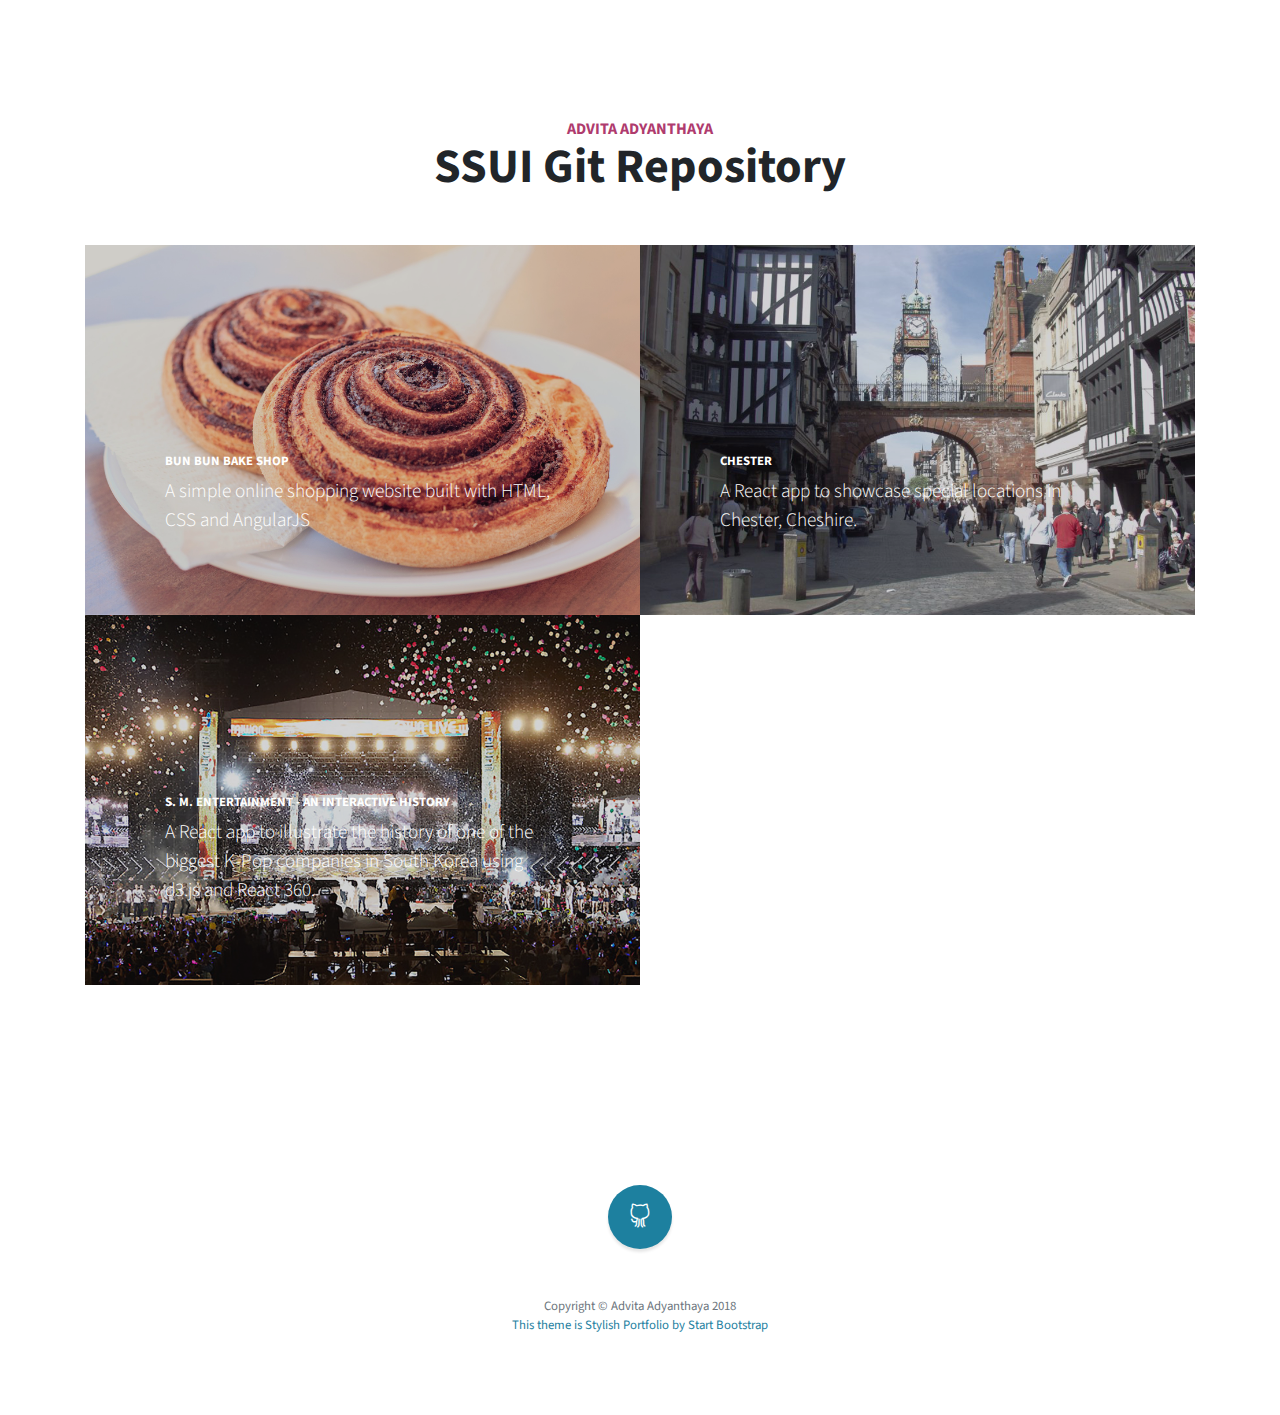
<file: index.html>
<!DOCTYPE html>
<html lang="en">

  <head>

    <meta charset="utf-8">
    <meta name="viewport" content="width=device-width, initial-scale=1, shrink-to-fit=no">
    <meta name="description" content="">
    <meta name="author" content="">

    <title>Advita's SSUI GitHub Repo</title>

    <!-- Bootstrap Core CSS -->
    <link href="vendor/bootstrap/css/bootstrap.min.css" rel="stylesheet">

    <!-- Custom Fonts -->
    <link href="vendor/fontawesome-free/css/all.min.css" rel="stylesheet" type="text/css">
    <link href="https://fonts.googleapis.com/css?family=Source+Sans+Pro:300,400,700,300italic,400italic,700italic" rel="stylesheet" type="text/css">
    <link href="vendor/simple-line-icons/css/simple-line-icons.css" rel="stylesheet">

    <!-- Custom CSS -->
    <link href="css/stylish-portfolio.min.css" rel="stylesheet">

  </head>

  <body id="page-top">

    <!-- Portfolio -->
    <section class="content-section" id="portfolio">
      <div class="container">
        <div class="content-section-heading text-center">
          <h3 class="text-secondary mb-0">Advita Adyanthaya</h3>
          <h2 class="mb-5">SSUI Git Repository</h2>
        </div>
        <div class="row no-gutters">
          <div class="col-lg-6">
            <a class="portfolio-item" href="projects/bun-bun-bake-shop/index.html" target="_blank">
              <span class="caption">
                <span class="caption-content">
                  <h2>Bun Bun Bake Shop</h2>
                  <p class="mb-0">A simple online shopping website built with HTML, CSS and AngularJS</p>
                </span>
              </span>
              <img class="img-fluid" src="assets/bun-bun.jpg" alt="">
            </a>
          </div>
          <div class="col-lg-6">
            <a class="portfolio-item" href="https://oreosryo.github.io/chester/" target="_blank">
              <span class="caption">
                <span class="caption-content">
                  <h2>Chester</h2>
                  <p class="mb-0">A React app to showcase special locations in Chester, Cheshire.</p>
                </span>
              </span>
              <img class="img-fluid" src="assets/chester.jpg" alt="">
            </a>
          </div>
          <div class="col-lg-6">
            <a class="portfolio-item" href="https://oreosryo.github.io/sm-ent/" target="_blank">
              <span class="caption">
                <span class="caption-content">
                  <h2>S. M. Entertainment - An Interactive History</h2>
                  <p class="mb-0">A React app to illustrate the history of one of the biggest K-Pop companies in South Korea using d3.js and React 360.</p>
                </span>
              </span>
              <img class="img-fluid" src="assets/sm-ent.jpg" alt="">
            </a>
          </div>
        </div>
        
      </div>
    </section>

    <!-- Footer -->
    <footer class="footer text-center">
      <div class="container">
        <ul class="list-inline mb-5">
          <li class="list-inline-item">
            <a class="social-link rounded-circle text-white" href="https://github.com/oreosryo/aadyanth-SSUI" target="_blank">
              <i class="icon-social-github"></i>
            </a>
          </li>
        </ul>
        <p class="text-muted small mb-0">
            Copyright &copy; Advita Adyanthaya 2018
            <br/>
            <a href="http://startbootstrap.com/template-overviews/stylish-portfolio/">This theme is Stylish Portfolio by Start Bootstrap</a>
        </p>
      </div>
    </footer>

    <!-- Bootstrap core JavaScript -->
    <script src="vendor/jquery/jquery.min.js"></script>
    <script src="vendor/bootstrap/js/bootstrap.bundle.min.js"></script>

    <!-- Plugin JavaScript -->
    <script src="vendor/jquery-easing/jquery.easing.min.js"></script>

    <!-- Custom scripts for this template -->
    <script src="js/stylish-portfolio.min.js"></script>

  </body>

</html>
</file>
<file: vendor/simple-line-icons/css/simple-line-icons.css>
@font-face {
  font-family: 'simple-line-icons';
  src: url('../fonts/Simple-Line-Icons.eot?v=2.4.0');
  src: url('../fonts/Simple-Line-Icons.eot?v=2.4.0#iefix') format('embedded-opentype'), url('../fonts/Simple-Line-Icons.woff2?v=2.4.0') format('woff2'), url('../fonts/Simple-Line-Icons.ttf?v=2.4.0') format('truetype'), url('../fonts/Simple-Line-Icons.woff?v=2.4.0') format('woff'), url('../fonts/Simple-Line-Icons.svg?v=2.4.0#simple-line-icons') format('svg');
  font-weight: normal;
  font-style: normal;
}
/*
 Use the following CSS code if you want to have a class per icon.
 Instead of a list of all class selectors, you can use the generic [class*="icon-"] selector, but it's slower:
*/
.icon-user,
.icon-people,
.icon-user-female,
.icon-user-follow,
.icon-user-following,
.icon-user-unfollow,
.icon-login,
.icon-logout,
.icon-emotsmile,
.icon-phone,
.icon-call-end,
.icon-call-in,
.icon-call-out,
.icon-map,
.icon-location-pin,
.icon-direction,
.icon-directions,
.icon-compass,
.icon-layers,
.icon-menu,
.icon-list,
.icon-options-vertical,
.icon-options,
.icon-arrow-down,
.icon-arrow-left,
.icon-arrow-right,
.icon-arrow-up,
.icon-arrow-up-circle,
.icon-arrow-left-circle,
.icon-arrow-right-circle,
.icon-arrow-down-circle,
.icon-check,
.icon-clock,
.icon-plus,
.icon-minus,
.icon-close,
.icon-event,
.icon-exclamation,
.icon-organization,
.icon-trophy,
.icon-screen-smartphone,
.icon-screen-desktop,
.icon-plane,
.icon-notebook,
.icon-mustache,
.icon-mouse,
.icon-magnet,
.icon-energy,
.icon-disc,
.icon-cursor,
.icon-cursor-move,
.icon-crop,
.icon-chemistry,
.icon-speedometer,
.icon-shield,
.icon-screen-tablet,
.icon-magic-wand,
.icon-hourglass,
.icon-graduation,
.icon-ghost,
.icon-game-controller,
.icon-fire,
.icon-eyeglass,
.icon-envelope-open,
.icon-envelope-letter,
.icon-bell,
.icon-badge,
.icon-anchor,
.icon-wallet,
.icon-vector,
.icon-speech,
.icon-puzzle,
.icon-printer,
.icon-present,
.icon-playlist,
.icon-pin,
.icon-picture,
.icon-handbag,
.icon-globe-alt,
.icon-globe,
.icon-folder-alt,
.icon-folder,
.icon-film,
.icon-feed,
.icon-drop,
.icon-drawer,
.icon-docs,
.icon-doc,
.icon-diamond,
.icon-cup,
.icon-calculator,
.icon-bubbles,
.icon-briefcase,
.icon-book-open,
.icon-basket-loaded,
.icon-basket,
.icon-bag,
.icon-action-undo,
.icon-action-redo,
.icon-wrench,
.icon-umbrella,
.icon-trash,
.icon-tag,
.icon-support,
.icon-frame,
.icon-size-fullscreen,
.icon-size-actual,
.icon-shuffle,
.icon-share-alt,
.icon-share,
.icon-rocket,
.icon-question,
.icon-pie-chart,
.icon-pencil,
.icon-note,
.icon-loop,
.icon-home,
.icon-grid,
.icon-graph,
.icon-microphone,
.icon-music-tone-alt,
.icon-music-tone,
.icon-earphones-alt,
.icon-earphones,
.icon-equalizer,
.icon-like,
.icon-dislike,
.icon-control-start,
.icon-control-rewind,
.icon-control-play,
.icon-control-pause,
.icon-control-forward,
.icon-control-end,
.icon-volume-1,
.icon-volume-2,
.icon-volume-off,
.icon-calendar,
.icon-bulb,
.icon-chart,
.icon-ban,
.icon-bubble,
.icon-camrecorder,
.icon-camera,
.icon-cloud-download,
.icon-cloud-upload,
.icon-envelope,
.icon-eye,
.icon-flag,
.icon-heart,
.icon-info,
.icon-key,
.icon-link,
.icon-lock,
.icon-lock-open,
.icon-magnifier,
.icon-magnifier-add,
.icon-magnifier-remove,
.icon-paper-clip,
.icon-paper-plane,
.icon-power,
.icon-refresh,
.icon-reload,
.icon-settings,
.icon-star,
.icon-symbol-female,
.icon-symbol-male,
.icon-target,
.icon-credit-card,
.icon-paypal,
.icon-social-tumblr,
.icon-social-twitter,
.icon-social-facebook,
.icon-social-instagram,
.icon-social-linkedin,
.icon-social-pinterest,
.icon-social-github,
.icon-social-google,
.icon-social-reddit,
.icon-social-skype,
.icon-social-dribbble,
.icon-social-behance,
.icon-social-foursqare,
.icon-social-soundcloud,
.icon-social-spotify,
.icon-social-stumbleupon,
.icon-social-youtube,
.icon-social-dropbox,
.icon-social-vkontakte,
.icon-social-steam {
  font-family: 'simple-line-icons';
  speak: none;
  font-style: normal;
  font-weight: normal;
  font-variant: normal;
  text-transform: none;
  line-height: 1;
  /* Better Font Rendering =========== */
  -webkit-font-smoothing: antialiased;
  -moz-osx-font-smoothing: grayscale;
}
.icon-user:before {
  content: "\e005";
}
.icon-people:before {
  content: "\e001";
}
.icon-user-female:before {
  content: "\e000";
}
.icon-user-follow:before {
  content: "\e002";
}
.icon-user-following:before {
  content: "\e003";
}
.icon-user-unfollow:before {
  content: "\e004";
}
.icon-login:before {
  content: "\e066";
}
.icon-logout:before {
  content: "\e065";
}
.icon-emotsmile:before {
  content: "\e021";
}
.icon-phone:before {
  content: "\e600";
}
.icon-call-end:before {
  content: "\e048";
}
.icon-call-in:before {
  content: "\e047";
}
.icon-call-out:before {
  content: "\e046";
}
.icon-map:before {
  content: "\e033";
}
.icon-location-pin:before {
  content: "\e096";
}
.icon-direction:before {
  content: "\e042";
}
.icon-directions:before {
  content: "\e041";
}
.icon-compass:before {
  content: "\e045";
}
.icon-layers:before {
  content: "\e034";
}
.icon-menu:before {
  content: "\e601";
}
.icon-list:before {
  content: "\e067";
}
.icon-options-vertical:before {
  content: "\e602";
}
.icon-options:before {
  content: "\e603";
}
.icon-arrow-down:before {
  content: "\e604";
}
.icon-arrow-left:before {
  content: "\e605";
}
.icon-arrow-right:before {
  content: "\e606";
}
.icon-arrow-up:before {
  content: "\e607";
}
.icon-arrow-up-circle:before {
  content: "\e078";
}
.icon-arrow-left-circle:before {
  content: "\e07a";
}
.icon-arrow-right-circle:before {
  content: "\e079";
}
.icon-arrow-down-circle:before {
  content: "\e07b";
}
.icon-check:before {
  content: "\e080";
}
.icon-clock:before {
  content: "\e081";
}
.icon-plus:before {
  content: "\e095";
}
.icon-minus:before {
  content: "\e615";
}
.icon-close:before {
  content: "\e082";
}
.icon-event:before {
  content: "\e619";
}
.icon-exclamation:before {
  content: "\e617";
}
.icon-organization:before {
  content: "\e616";
}
.icon-trophy:before {
  content: "\e006";
}
.icon-screen-smartphone:before {
  content: "\e010";
}
.icon-screen-desktop:before {
  content: "\e011";
}
.icon-plane:before {
  content: "\e012";
}
.icon-notebook:before {
  content: "\e013";
}
.icon-mustache:before {
  content: "\e014";
}
.icon-mouse:before {
  content: "\e015";
}
.icon-magnet:before {
  content: "\e016";
}
.icon-energy:before {
  content: "\e020";
}
.icon-disc:before {
  content: "\e022";
}
.icon-cursor:before {
  content: "\e06e";
}
.icon-cursor-move:before {
  content: "\e023";
}
.icon-crop:before {
  content: "\e024";
}
.icon-chemistry:before {
  content: "\e026";
}
.icon-speedometer:before {
  content: "\e007";
}
.icon-shield:before {
  content: "\e00e";
}
.icon-screen-tablet:before {
  content: "\e00f";
}
.icon-magic-wand:before {
  content: "\e017";
}
.icon-hourglass:before {
  content: "\e018";
}
.icon-graduation:before {
  content: "\e019";
}
.icon-ghost:before {
  content: "\e01a";
}
.icon-game-controller:before {
  content: "\e01b";
}
.icon-fire:before {
  content: "\e01c";
}
.icon-eyeglass:before {
  content: "\e01d";
}
.icon-envelope-open:before {
  content: "\e01e";
}
.icon-envelope-letter:before {
  content: "\e01f";
}
.icon-bell:before {
  content: "\e027";
}
.icon-badge:before {
  content: "\e028";
}
.icon-anchor:before {
  content: "\e029";
}
.icon-wallet:before {
  content: "\e02a";
}
.icon-vector:before {
  content: "\e02b";
}
.icon-speech:before {
  content: "\e02c";
}
.icon-puzzle:before {
  content: "\e02d";
}
.icon-printer:before {
  content: "\e02e";
}
.icon-present:before {
  content: "\e02f";
}
.icon-playlist:before {
  content: "\e030";
}
.icon-pin:before {
  content: "\e031";
}
.icon-picture:before {
  content: "\e032";
}
.icon-handbag:before {
  content: "\e035";
}
.icon-globe-alt:before {
  content: "\e036";
}
.icon-globe:before {
  content: "\e037";
}
.icon-folder-alt:before {
  content: "\e039";
}
.icon-folder:before {
  content: "\e089";
}
.icon-film:before {
  content: "\e03a";
}
.icon-feed:before {
  content: "\e03b";
}
.icon-drop:before {
  content: "\e03e";
}
.icon-drawer:before {
  content: "\e03f";
}
.icon-docs:before {
  content: "\e040";
}
.icon-doc:before {
  content: "\e085";
}
.icon-diamond:before {
  content: "\e043";
}
.icon-cup:before {
  content: "\e044";
}
.icon-calculator:before {
  content: "\e049";
}
.icon-bubbles:before {
  content: "\e04a";
}
.icon-briefcase:before {
  content: "\e04b";
}
.icon-book-open:before {
  content: "\e04c";
}
.icon-basket-loaded:before {
  content: "\e04d";
}
.icon-basket:before {
  content: "\e04e";
}
.icon-bag:before {
  content: "\e04f";
}
.icon-action-undo:before {
  content: "\e050";
}
.icon-action-redo:before {
  content: "\e051";
}
.icon-wrench:before {
  content: "\e052";
}
.icon-umbrella:before {
  content: "\e053";
}
.icon-trash:before {
  content: "\e054";
}
.icon-tag:before {
  content: "\e055";
}
.icon-support:before {
  content: "\e056";
}
.icon-frame:before {
  content: "\e038";
}
.icon-size-fullscreen:before {
  content: "\e057";
}
.icon-size-actual:before {
  content: "\e058";
}
.icon-shuffle:before {
  content: "\e059";
}
.icon-share-alt:before {
  content: "\e05a";
}
.icon-share:before {
  content: "\e05b";
}
.icon-rocket:before {
  content: "\e05c";
}
.icon-question:before {
  content: "\e05d";
}
.icon-pie-chart:before {
  content: "\e05e";
}
.icon-pencil:before {
  content: "\e05f";
}
.icon-note:before {
  content: "\e060";
}
.icon-loop:before {
  content: "\e064";
}
.icon-home:before {
  content: "\e069";
}
.icon-grid:before {
  content: "\e06a";
}
.icon-graph:before {
  content: "\e06b";
}
.icon-microphone:before {
  content: "\e063";
}
.icon-music-tone-alt:before {
  content: "\e061";
}
.icon-music-tone:before {
  content: "\e062";
}
.icon-earphones-alt:before {
  content: "\e03c";
}
.icon-earphones:before {
  content: "\e03d";
}
.icon-equalizer:before {
  content: "\e06c";
}
.icon-like:before {
  content: "\e068";
}
.icon-dislike:before {
  content: "\e06d";
}
.icon-control-start:before {
  content: "\e06f";
}
.icon-control-rewind:before {
  content: "\e070";
}
.icon-control-play:before {
  content: "\e071";
}
.icon-control-pause:before {
  content: "\e072";
}
.icon-control-forward:before {
  content: "\e073";
}
.icon-control-end:before {
  content: "\e074";
}
.icon-volume-1:before {
  content: "\e09f";
}
.icon-volume-2:before {
  content: "\e0a0";
}
.icon-volume-off:before {
  content: "\e0a1";
}
.icon-calendar:before {
  content: "\e075";
}
.icon-bulb:before {
  content: "\e076";
}
.icon-chart:before {
  content: "\e077";
}
.icon-ban:before {
  content: "\e07c";
}
.icon-bubble:before {
  content: "\e07d";
}
.icon-camrecorder:before {
  content: "\e07e";
}
.icon-camera:before {
  content: "\e07f";
}
.icon-cloud-download:before {
  content: "\e083";
}
.icon-cloud-upload:before {
  content: "\e084";
}
.icon-envelope:before {
  content: "\e086";
}
.icon-eye:before {
  content: "\e087";
}
.icon-flag:before {
  content: "\e088";
}
.icon-heart:before {
  content: "\e08a";
}
.icon-info:before {
  content: "\e08b";
}
.icon-key:before {
  content: "\e08c";
}
.icon-link:before {
  content: "\e08d";
}
.icon-lock:before {
  content: "\e08e";
}
.icon-lock-open:before {
  content: "\e08f";
}
.icon-magnifier:before {
  content: "\e090";
}
.icon-magnifier-add:before {
  content: "\e091";
}
.icon-magnifier-remove:before {
  content: "\e092";
}
.icon-paper-clip:before {
  content: "\e093";
}
.icon-paper-plane:before {
  content: "\e094";
}
.icon-power:before {
  content: "\e097";
}
.icon-refresh:before {
  content: "\e098";
}
.icon-reload:before {
  content: "\e099";
}
.icon-settings:before {
  content: "\e09a";
}
.icon-star:before {
  content: "\e09b";
}
.icon-symbol-female:before {
  content: "\e09c";
}
.icon-symbol-male:before {
  content: "\e09d";
}
.icon-target:before {
  content: "\e09e";
}
.icon-credit-card:before {
  content: "\e025";
}
.icon-paypal:before {
  content: "\e608";
}
.icon-social-tumblr:before {
  content: "\e00a";
}
.icon-social-twitter:before {
  content: "\e009";
}
.icon-social-facebook:before {
  content: "\e00b";
}
.icon-social-instagram:before {
  content: "\e609";
}
.icon-social-linkedin:before {
  content: "\e60a";
}
.icon-social-pinterest:before {
  content: "\e60b";
}
.icon-social-github:before {
  content: "\e60c";
}
.icon-social-google:before {
  content: "\e60d";
}
.icon-social-reddit:before {
  content: "\e60e";
}
.icon-social-skype:before {
  content: "\e60f";
}
.icon-social-dribbble:before {
  content: "\e00d";
}
.icon-social-behance:before {
  content: "\e610";
}
.icon-social-foursqare:before {
  content: "\e611";
}
.icon-social-soundcloud:before {
  content: "\e612";
}
.icon-social-spotify:before {
  content: "\e613";
}
.icon-social-stumbleupon:before {
  content: "\e614";
}
.icon-social-youtube:before {
  content: "\e008";
}
.icon-social-dropbox:before {
  content: "\e00c";
}
.icon-social-vkontakte:before {
  content: "\e618";
}
.icon-social-steam:before {
  content: "\e620";
}
</file>
<file: vendor/fontawesome-free/css/all.min.css>
/*!
 * Font Awesome Free 5.3.1 by @fontawesome - https://fontawesome.com
 * License - https://fontawesome.com/license/free (Icons: CC BY 4.0, Fonts: SIL OFL 1.1, Code: MIT License)
 */
.fa,.fab,.fal,.far,.fas{-moz-osx-font-smoothing:grayscale;-webkit-font-smoothing:antialiased;display:inline-block;font-style:normal;font-variant:normal;text-rendering:auto;line-height:1}.fa-lg{font-size:1.33333em;line-height:.75em;vertical-align:-.0667em}.fa-xs{font-size:.75em}.fa-sm{font-size:.875em}.fa-1x{font-size:1em}.fa-2x{font-size:2em}.fa-3x{font-size:3em}.fa-4x{font-size:4em}.fa-5x{font-size:5em}.fa-6x{font-size:6em}.fa-7x{font-size:7em}.fa-8x{font-size:8em}.fa-9x{font-size:9em}.fa-10x{font-size:10em}.fa-fw{text-align:center;width:1.25em}.fa-ul{list-style-type:none;margin-left:2.5em;padding-left:0}.fa-ul>li{position:relative}.fa-li{left:-2em;position:absolute;text-align:center;width:2em;line-height:inherit}.fa-border{border:.08em solid #eee;border-radius:.1em;padding:.2em .25em .15em}.fa-pull-left{float:left}.fa-pull-right{float:right}.fa.fa-pull-left,.fab.fa-pull-left,.fal.fa-pull-left,.far.fa-pull-left,.fas.fa-pull-left{margin-right:.3em}.fa.fa-pull-right,.fab.fa-pull-right,.fal.fa-pull-right,.far.fa-pull-right,.fas.fa-pull-right{margin-left:.3em}.fa-spin{animation:fa-spin 2s infinite linear}.fa-pulse{animation:fa-spin 1s infinite steps(8)}@keyframes fa-spin{0%{transform:rotate(0deg)}to{transform:rotate(1turn)}}.fa-rotate-90{-ms-filter:"progid:DXImageTransform.Microsoft.BasicImage(rotation=1)";transform:rotate(90deg)}.fa-rotate-180{-ms-filter:"progid:DXImageTransform.Microsoft.BasicImage(rotation=2)";transform:rotate(180deg)}.fa-rotate-270{-ms-filter:"progid:DXImageTransform.Microsoft.BasicImage(rotation=3)";transform:rotate(270deg)}.fa-flip-horizontal{-ms-filter:"progid:DXImageTransform.Microsoft.BasicImage(rotation=0, mirror=1)";transform:scaleX(-1)}.fa-flip-vertical{transform:scaleY(-1)}.fa-flip-horizontal.fa-flip-vertical,.fa-flip-vertical{-ms-filter:"progid:DXImageTransform.Microsoft.BasicImage(rotation=2, mirror=1)"}.fa-flip-horizontal.fa-flip-vertical{transform:scale(-1)}:root .fa-flip-horizontal,:root .fa-flip-vertical,:root .fa-rotate-90,:root .fa-rotate-180,:root .fa-rotate-270{-webkit-filter:none;filter:none}.fa-stack{display:inline-block;height:2em;line-height:2em;position:relative;vertical-align:middle;width:2em}.fa-stack-1x,.fa-stack-2x{left:0;position:absolute;text-align:center;width:100%}.fa-stack-1x{line-height:inherit}.fa-stack-2x{font-size:2em}.fa-inverse{color:#fff}.fa-500px:before{content:"\f26e"}.fa-accessible-icon:before{content:"\f368"}.fa-accusoft:before{content:"\f369"}.fa-ad:before{content:"\f641"}.fa-address-book:before{content:"\f2b9"}.fa-address-card:before{content:"\f2bb"}.fa-adjust:before{content:"\f042"}.fa-adn:before{content:"\f170"}.fa-adversal:before{content:"\f36a"}.fa-affiliatetheme:before{content:"\f36b"}.fa-air-freshener:before{content:"\f5d0"}.fa-algolia:before{content:"\f36c"}.fa-align-center:before{content:"\f037"}.fa-align-justify:before{content:"\f039"}.fa-align-left:before{content:"\f036"}.fa-align-right:before{content:"\f038"}.fa-alipay:before{content:"\f642"}.fa-allergies:before{content:"\f461"}.fa-amazon:before{content:"\f270"}.fa-amazon-pay:before{content:"\f42c"}.fa-ambulance:before{content:"\f0f9"}.fa-american-sign-language-interpreting:before{content:"\f2a3"}.fa-amilia:before{content:"\f36d"}.fa-anchor:before{content:"\f13d"}.fa-android:before{content:"\f17b"}.fa-angellist:before{content:"\f209"}.fa-angle-double-down:before{content:"\f103"}.fa-angle-double-left:before{content:"\f100"}.fa-angle-double-right:before{content:"\f101"}.fa-angle-double-up:before{content:"\f102"}.fa-angle-down:before{content:"\f107"}.fa-angle-left:before{content:"\f104"}.fa-angle-right:before{content:"\f105"}.fa-angle-up:before{content:"\f106"}.fa-angry:before{content:"\f556"}.fa-angrycreative:before{content:"\f36e"}.fa-angular:before{content:"\f420"}.fa-ankh:before{content:"\f644"}.fa-app-store:before{content:"\f36f"}.fa-app-store-ios:before{content:"\f370"}.fa-apper:before{content:"\f371"}.fa-apple:before{content:"\f179"}.fa-apple-alt:before{content:"\f5d1"}.fa-apple-pay:before{content:"\f415"}.fa-archive:before{content:"\f187"}.fa-archway:before{content:"\f557"}.fa-arrow-alt-circle-down:before{content:"\f358"}.fa-arrow-alt-circle-left:before{content:"\f359"}.fa-arrow-alt-circle-right:before{content:"\f35a"}.fa-arrow-alt-circle-up:before{content:"\f35b"}.fa-arrow-circle-down:before{content:"\f0ab"}.fa-arrow-circle-left:before{content:"\f0a8"}.fa-arrow-circle-right:before{content:"\f0a9"}.fa-arrow-circle-up:before{content:"\f0aa"}.fa-arrow-down:before{content:"\f063"}.fa-arrow-left:before{content:"\f060"}.fa-arrow-right:before{content:"\f061"}.fa-arrow-up:before{content:"\f062"}.fa-arrows-alt:before{content:"\f0b2"}.fa-arrows-alt-h:before{content:"\f337"}.fa-arrows-alt-v:before{content:"\f338"}.fa-assistive-listening-systems:before{content:"\f2a2"}.fa-asterisk:before{content:"\f069"}.fa-asymmetrik:before{content:"\f372"}.fa-at:before{content:"\f1fa"}.fa-atlas:before{content:"\f558"}.fa-atom:before{content:"\f5d2"}.fa-audible:before{content:"\f373"}.fa-audio-description:before{content:"\f29e"}.fa-autoprefixer:before{content:"\f41c"}.fa-avianex:before{content:"\f374"}.fa-aviato:before{content:"\f421"}.fa-award:before{content:"\f559"}.fa-aws:before{content:"\f375"}.fa-backspace:before{content:"\f55a"}.fa-backward:before{content:"\f04a"}.fa-balance-scale:before{content:"\f24e"}.fa-ban:before{content:"\f05e"}.fa-band-aid:before{content:"\f462"}.fa-bandcamp:before{content:"\f2d5"}.fa-barcode:before{content:"\f02a"}.fa-bars:before{content:"\f0c9"}.fa-baseball-ball:before{content:"\f433"}.fa-basketball-ball:before{content:"\f434"}.fa-bath:before{content:"\f2cd"}.fa-battery-empty:before{content:"\f244"}.fa-battery-full:before{content:"\f240"}.fa-battery-half:before{content:"\f242"}.fa-battery-quarter:before{content:"\f243"}.fa-battery-three-quarters:before{content:"\f241"}.fa-bed:before{content:"\f236"}.fa-beer:before{content:"\f0fc"}.fa-behance:before{content:"\f1b4"}.fa-behance-square:before{content:"\f1b5"}.fa-bell:before{content:"\f0f3"}.fa-bell-slash:before{content:"\f1f6"}.fa-bezier-curve:before{content:"\f55b"}.fa-bible:before{content:"\f647"}.fa-bicycle:before{content:"\f206"}.fa-bimobject:before{content:"\f378"}.fa-binoculars:before{content:"\f1e5"}.fa-birthday-cake:before{content:"\f1fd"}.fa-bitbucket:before{content:"\f171"}.fa-bitcoin:before{content:"\f379"}.fa-bity:before{content:"\f37a"}.fa-black-tie:before{content:"\f27e"}.fa-blackberry:before{content:"\f37b"}.fa-blender:before{content:"\f517"}.fa-blind:before{content:"\f29d"}.fa-blogger:before{content:"\f37c"}.fa-blogger-b:before{content:"\f37d"}.fa-bluetooth:before{content:"\f293"}.fa-bluetooth-b:before{content:"\f294"}.fa-bold:before{content:"\f032"}.fa-bolt:before{content:"\f0e7"}.fa-bomb:before{content:"\f1e2"}.fa-bone:before{content:"\f5d7"}.fa-bong:before{content:"\f55c"}.fa-book:before{content:"\f02d"}.fa-book-open:before{content:"\f518"}.fa-book-reader:before{content:"\f5da"}.fa-bookmark:before{content:"\f02e"}.fa-bowling-ball:before{content:"\f436"}.fa-box:before{content:"\f466"}.fa-box-open:before{content:"\f49e"}.fa-boxes:before{content:"\f468"}.fa-braille:before{content:"\f2a1"}.fa-brain:before{content:"\f5dc"}.fa-briefcase:before{content:"\f0b1"}.fa-briefcase-medical:before{content:"\f469"}.fa-broadcast-tower:before{content:"\f519"}.fa-broom:before{content:"\f51a"}.fa-brush:before{content:"\f55d"}.fa-btc:before{content:"\f15a"}.fa-bug:before{content:"\f188"}.fa-building:before{content:"\f1ad"}.fa-bullhorn:before{content:"\f0a1"}.fa-bullseye:before{content:"\f140"}.fa-burn:before{content:"\f46a"}.fa-buromobelexperte:before{content:"\f37f"}.fa-bus:before{content:"\f207"}.fa-bus-alt:before{content:"\f55e"}.fa-business-time:before{content:"\f64a"}.fa-buysellads:before{content:"\f20d"}.fa-calculator:before{content:"\f1ec"}.fa-calendar:before{content:"\f133"}.fa-calendar-alt:before{content:"\f073"}.fa-calendar-check:before{content:"\f274"}.fa-calendar-minus:before{content:"\f272"}.fa-calendar-plus:before{content:"\f271"}.fa-calendar-times:before{content:"\f273"}.fa-camera:before{content:"\f030"}.fa-camera-retro:before{content:"\f083"}.fa-cannabis:before{content:"\f55f"}.fa-capsules:before{content:"\f46b"}.fa-car:before{content:"\f1b9"}.fa-car-alt:before{content:"\f5de"}.fa-car-battery:before{content:"\f5df"}.fa-car-crash:before{content:"\f5e1"}.fa-car-side:before{content:"\f5e4"}.fa-caret-down:before{content:"\f0d7"}.fa-caret-left:before{content:"\f0d9"}.fa-caret-right:before{content:"\f0da"}.fa-caret-square-down:before{content:"\f150"}.fa-caret-square-left:before{content:"\f191"}.fa-caret-square-right:before{content:"\f152"}.fa-caret-square-up:before{content:"\f151"}.fa-caret-up:before{content:"\f0d8"}.fa-cart-arrow-down:before{content:"\f218"}.fa-cart-plus:before{content:"\f217"}.fa-cc-amazon-pay:before{content:"\f42d"}.fa-cc-amex:before{content:"\f1f3"}.fa-cc-apple-pay:before{content:"\f416"}.fa-cc-diners-club:before{content:"\f24c"}.fa-cc-discover:before{content:"\f1f2"}.fa-cc-jcb:before{content:"\f24b"}.fa-cc-mastercard:before{content:"\f1f1"}.fa-cc-paypal:before{content:"\f1f4"}.fa-cc-stripe:before{content:"\f1f5"}.fa-cc-visa:before{content:"\f1f0"}.fa-centercode:before{content:"\f380"}.fa-certificate:before{content:"\f0a3"}.fa-chalkboard:before{content:"\f51b"}.fa-chalkboard-teacher:before{content:"\f51c"}.fa-charging-station:before{content:"\f5e7"}.fa-chart-area:before{content:"\f1fe"}.fa-chart-bar:before{content:"\f080"}.fa-chart-line:before{content:"\f201"}.fa-chart-pie:before{content:"\f200"}.fa-check:before{content:"\f00c"}.fa-check-circle:before{content:"\f058"}.fa-check-double:before{content:"\f560"}.fa-check-square:before{content:"\f14a"}.fa-chess:before{content:"\f439"}.fa-chess-bishop:before{content:"\f43a"}.fa-chess-board:before{content:"\f43c"}.fa-chess-king:before{content:"\f43f"}.fa-chess-knight:before{content:"\f441"}.fa-chess-pawn:before{content:"\f443"}.fa-chess-queen:before{content:"\f445"}.fa-chess-rook:before{content:"\f447"}.fa-chevron-circle-down:before{content:"\f13a"}.fa-chevron-circle-left:before{content:"\f137"}.fa-chevron-circle-right:before{content:"\f138"}.fa-chevron-circle-up:before{content:"\f139"}.fa-chevron-down:before{content:"\f078"}.fa-chevron-left:before{content:"\f053"}.fa-chevron-right:before{content:"\f054"}.fa-chevron-up:before{content:"\f077"}.fa-child:before{content:"\f1ae"}.fa-chrome:before{content:"\f268"}.fa-church:before{content:"\f51d"}.fa-circle:before{content:"\f111"}.fa-circle-notch:before{content:"\f1ce"}.fa-city:before{content:"\f64f"}.fa-clipboard:before{content:"\f328"}.fa-clipboard-check:before{content:"\f46c"}.fa-clipboard-list:before{content:"\f46d"}.fa-clock:before{content:"\f017"}.fa-clone:before{content:"\f24d"}.fa-closed-captioning:before{content:"\f20a"}.fa-cloud:before{content:"\f0c2"}.fa-cloud-download-alt:before{content:"\f381"}.fa-cloud-upload-alt:before{content:"\f382"}.fa-cloudscale:before{content:"\f383"}.fa-cloudsmith:before{content:"\f384"}.fa-cloudversify:before{content:"\f385"}.fa-cocktail:before{content:"\f561"}.fa-code:before{content:"\f121"}.fa-code-branch:before{content:"\f126"}.fa-codepen:before{content:"\f1cb"}.fa-codiepie:before{content:"\f284"}.fa-coffee:before{content:"\f0f4"}.fa-cog:before{content:"\f013"}.fa-cogs:before{content:"\f085"}.fa-coins:before{content:"\f51e"}.fa-columns:before{content:"\f0db"}.fa-comment:before{content:"\f075"}.fa-comment-alt:before{content:"\f27a"}.fa-comment-dollar:before{content:"\f651"}.fa-comment-dots:before{content:"\f4ad"}.fa-comment-slash:before{content:"\f4b3"}.fa-comments:before{content:"\f086"}.fa-comments-dollar:before{content:"\f653"}.fa-compact-disc:before{content:"\f51f"}.fa-compass:before{content:"\f14e"}.fa-compress:before{content:"\f066"}.fa-concierge-bell:before{content:"\f562"}.fa-connectdevelop:before{content:"\f20e"}.fa-contao:before{content:"\f26d"}.fa-cookie:before{content:"\f563"}.fa-cookie-bite:before{content:"\f564"}.fa-copy:before{content:"\f0c5"}.fa-copyright:before{content:"\f1f9"}.fa-couch:before{content:"\f4b8"}.fa-cpanel:before{content:"\f388"}.fa-creative-commons:before{content:"\f25e"}.fa-creative-commons-by:before{content:"\f4e7"}.fa-creative-commons-nc:before{content:"\f4e8"}.fa-creative-commons-nc-eu:before{content:"\f4e9"}.fa-creative-commons-nc-jp:before{content:"\f4ea"}.fa-creative-commons-nd:before{content:"\f4eb"}.fa-creative-commons-pd:before{content:"\f4ec"}.fa-creative-commons-pd-alt:before{content:"\f4ed"}.fa-creative-commons-remix:before{content:"\f4ee"}.fa-creative-commons-sa:before{content:"\f4ef"}.fa-creative-commons-sampling:before{content:"\f4f0"}.fa-creative-commons-sampling-plus:before{content:"\f4f1"}.fa-creative-commons-share:before{content:"\f4f2"}.fa-credit-card:before{content:"\f09d"}.fa-crop:before{content:"\f125"}.fa-crop-alt:before{content:"\f565"}.fa-cross:before{content:"\f654"}.fa-crosshairs:before{content:"\f05b"}.fa-crow:before{content:"\f520"}.fa-crown:before{content:"\f521"}.fa-css3:before{content:"\f13c"}.fa-css3-alt:before{content:"\f38b"}.fa-cube:before{content:"\f1b2"}.fa-cubes:before{content:"\f1b3"}.fa-cut:before{content:"\f0c4"}.fa-cuttlefish:before{content:"\f38c"}.fa-d-and-d:before{content:"\f38d"}.fa-dashcube:before{content:"\f210"}.fa-database:before{content:"\f1c0"}.fa-deaf:before{content:"\f2a4"}.fa-delicious:before{content:"\f1a5"}.fa-deploydog:before{content:"\f38e"}.fa-deskpro:before{content:"\f38f"}.fa-desktop:before{content:"\f108"}.fa-deviantart:before{content:"\f1bd"}.fa-dharmachakra:before{content:"\f655"}.fa-diagnoses:before{content:"\f470"}.fa-dice:before{content:"\f522"}.fa-dice-five:before{content:"\f523"}.fa-dice-four:before{content:"\f524"}.fa-dice-one:before{content:"\f525"}.fa-dice-six:before{content:"\f526"}.fa-dice-three:before{content:"\f527"}.fa-dice-two:before{content:"\f528"}.fa-digg:before{content:"\f1a6"}.fa-digital-ocean:before{content:"\f391"}.fa-digital-tachograph:before{content:"\f566"}.fa-directions:before{content:"\f5eb"}.fa-discord:before{content:"\f392"}.fa-discourse:before{content:"\f393"}.fa-divide:before{content:"\f529"}.fa-dizzy:before{content:"\f567"}.fa-dna:before{content:"\f471"}.fa-dochub:before{content:"\f394"}.fa-docker:before{content:"\f395"}.fa-dollar-sign:before{content:"\f155"}.fa-dolly:before{content:"\f472"}.fa-dolly-flatbed:before{content:"\f474"}.fa-donate:before{content:"\f4b9"}.fa-door-closed:before{content:"\f52a"}.fa-door-open:before{content:"\f52b"}.fa-dot-circle:before{content:"\f192"}.fa-dove:before{content:"\f4ba"}.fa-download:before{content:"\f019"}.fa-draft2digital:before{content:"\f396"}.fa-drafting-compass:before{content:"\f568"}.fa-draw-polygon:before{content:"\f5ee"}.fa-dribbble:before{content:"\f17d"}.fa-dribbble-square:before{content:"\f397"}.fa-dropbox:before{content:"\f16b"}.fa-drum:before{content:"\f569"}.fa-drum-steelpan:before{content:"\f56a"}.fa-drupal:before{content:"\f1a9"}.fa-dumbbell:before{content:"\f44b"}.fa-dyalog:before{content:"\f399"}.fa-earlybirds:before{content:"\f39a"}.fa-ebay:before{content:"\f4f4"}.fa-edge:before{content:"\f282"}.fa-edit:before{content:"\f044"}.fa-eject:before{content:"\f052"}.fa-elementor:before{content:"\f430"}.fa-ellipsis-h:before{content:"\f141"}.fa-ellipsis-v:before{content:"\f142"}.fa-ello:before{content:"\f5f1"}.fa-ember:before{content:"\f423"}.fa-empire:before{content:"\f1d1"}.fa-envelope:before{content:"\f0e0"}.fa-envelope-open:before{content:"\f2b6"}.fa-envelope-open-text:before{content:"\f658"}.fa-envelope-square:before{content:"\f199"}.fa-envira:before{content:"\f299"}.fa-equals:before{content:"\f52c"}.fa-eraser:before{content:"\f12d"}.fa-erlang:before{content:"\f39d"}.fa-ethereum:before{content:"\f42e"}.fa-etsy:before{content:"\f2d7"}.fa-euro-sign:before{content:"\f153"}.fa-exchange-alt:before{content:"\f362"}.fa-exclamation:before{content:"\f12a"}.fa-exclamation-circle:before{content:"\f06a"}.fa-exclamation-triangle:before{content:"\f071"}.fa-expand:before{content:"\f065"}.fa-expand-arrows-alt:before{content:"\f31e"}.fa-expeditedssl:before{content:"\f23e"}.fa-external-link-alt:before{content:"\f35d"}.fa-external-link-square-alt:before{content:"\f360"}.fa-eye:before{content:"\f06e"}.fa-eye-dropper:before{content:"\f1fb"}.fa-eye-slash:before{content:"\f070"}.fa-facebook:before{content:"\f09a"}.fa-facebook-f:before{content:"\f39e"}.fa-facebook-messenger:before{content:"\f39f"}.fa-facebook-square:before{content:"\f082"}.fa-fast-backward:before{content:"\f049"}.fa-fast-forward:before{content:"\f050"}.fa-fax:before{content:"\f1ac"}.fa-feather:before{content:"\f52d"}.fa-feather-alt:before{content:"\f56b"}.fa-female:before{content:"\f182"}.fa-fighter-jet:before{content:"\f0fb"}.fa-file:before{content:"\f15b"}.fa-file-alt:before{content:"\f15c"}.fa-file-archive:before{content:"\f1c6"}.fa-file-audio:before{content:"\f1c7"}.fa-file-code:before{content:"\f1c9"}.fa-file-contract:before{content:"\f56c"}.fa-file-download:before{content:"\f56d"}.fa-file-excel:before{content:"\f1c3"}.fa-file-export:before{content:"\f56e"}.fa-file-image:before{content:"\f1c5"}.fa-file-import:before{content:"\f56f"}.fa-file-invoice:before{content:"\f570"}.fa-file-invoice-dollar:before{content:"\f571"}.fa-file-medical:before{content:"\f477"}.fa-file-medical-alt:before{content:"\f478"}.fa-file-pdf:before{content:"\f1c1"}.fa-file-powerpoint:before{content:"\f1c4"}.fa-file-prescription:before{content:"\f572"}.fa-file-signature:before{content:"\f573"}.fa-file-upload:before{content:"\f574"}.fa-file-video:before{content:"\f1c8"}.fa-file-word:before{content:"\f1c2"}.fa-fill:before{content:"\f575"}.fa-fill-drip:before{content:"\f576"}.fa-film:before{content:"\f008"}.fa-filter:before{content:"\f0b0"}.fa-fingerprint:before{content:"\f577"}.fa-fire:before{content:"\f06d"}.fa-fire-extinguisher:before{content:"\f134"}.fa-firefox:before{content:"\f269"}.fa-first-aid:before{content:"\f479"}.fa-first-order:before{content:"\f2b0"}.fa-first-order-alt:before{content:"\f50a"}.fa-firstdraft:before{content:"\f3a1"}.fa-fish:before{content:"\f578"}.fa-flag:before{content:"\f024"}.fa-flag-checkered:before{content:"\f11e"}.fa-flask:before{content:"\f0c3"}.fa-flickr:before{content:"\f16e"}.fa-flipboard:before{content:"\f44d"}.fa-flushed:before{content:"\f579"}.fa-fly:before{content:"\f417"}.fa-folder:before{content:"\f07b"}.fa-folder-minus:before{content:"\f65d"}.fa-folder-open:before{content:"\f07c"}.fa-folder-plus:before{content:"\f65e"}.fa-font:before{content:"\f031"}.fa-font-awesome:before{content:"\f2b4"}.fa-font-awesome-alt:before{content:"\f35c"}.fa-font-awesome-flag:before{content:"\f425"}.fa-font-awesome-logo-full:before{content:"\f4e6"}.fa-fonticons:before{content:"\f280"}.fa-fonticons-fi:before{content:"\f3a2"}.fa-football-ball:before{content:"\f44e"}.fa-fort-awesome:before{content:"\f286"}.fa-fort-awesome-alt:before{content:"\f3a3"}.fa-forumbee:before{content:"\f211"}.fa-forward:before{content:"\f04e"}.fa-foursquare:before{content:"\f180"}.fa-free-code-camp:before{content:"\f2c5"}.fa-freebsd:before{content:"\f3a4"}.fa-frog:before{content:"\f52e"}.fa-frown:before{content:"\f119"}.fa-frown-open:before{content:"\f57a"}.fa-fulcrum:before{content:"\f50b"}.fa-funnel-dollar:before{content:"\f662"}.fa-futbol:before{content:"\f1e3"}.fa-galactic-republic:before{content:"\f50c"}.fa-galactic-senate:before{content:"\f50d"}.fa-gamepad:before{content:"\f11b"}.fa-gas-pump:before{content:"\f52f"}.fa-gavel:before{content:"\f0e3"}.fa-gem:before{content:"\f3a5"}.fa-genderless:before{content:"\f22d"}.fa-get-pocket:before{content:"\f265"}.fa-gg:before{content:"\f260"}.fa-gg-circle:before{content:"\f261"}.fa-gift:before{content:"\f06b"}.fa-git:before{content:"\f1d3"}.fa-git-square:before{content:"\f1d2"}.fa-github:before{content:"\f09b"}.fa-github-alt:before{content:"\f113"}.fa-github-square:before{content:"\f092"}.fa-gitkraken:before{content:"\f3a6"}.fa-gitlab:before{content:"\f296"}.fa-gitter:before{content:"\f426"}.fa-glass-martini:before{content:"\f000"}.fa-glass-martini-alt:before{content:"\f57b"}.fa-glasses:before{content:"\f530"}.fa-glide:before{content:"\f2a5"}.fa-glide-g:before{content:"\f2a6"}.fa-globe:before{content:"\f0ac"}.fa-globe-africa:before{content:"\f57c"}.fa-globe-americas:before{content:"\f57d"}.fa-globe-asia:before{content:"\f57e"}.fa-gofore:before{content:"\f3a7"}.fa-golf-ball:before{content:"\f450"}.fa-goodreads:before{content:"\f3a8"}.fa-goodreads-g:before{content:"\f3a9"}.fa-google:before{content:"\f1a0"}.fa-google-drive:before{content:"\f3aa"}.fa-google-play:before{content:"\f3ab"}.fa-google-plus:before{content:"\f2b3"}.fa-google-plus-g:before{content:"\f0d5"}.fa-google-plus-square:before{content:"\f0d4"}.fa-google-wallet:before{content:"\f1ee"}.fa-gopuram:before{content:"\f664"}.fa-graduation-cap:before{content:"\f19d"}.fa-gratipay:before{content:"\f184"}.fa-grav:before{content:"\f2d6"}.fa-greater-than:before{content:"\f531"}.fa-greater-than-equal:before{content:"\f532"}.fa-grimace:before{content:"\f57f"}.fa-grin:before{content:"\f580"}.fa-grin-alt:before{content:"\f581"}.fa-grin-beam:before{content:"\f582"}.fa-grin-beam-sweat:before{content:"\f583"}.fa-grin-hearts:before{content:"\f584"}.fa-grin-squint:before{content:"\f585"}.fa-grin-squint-tears:before{content:"\f586"}.fa-grin-stars:before{content:"\f587"}.fa-grin-tears:before{content:"\f588"}.fa-grin-tongue:before{content:"\f589"}.fa-grin-tongue-squint:before{content:"\f58a"}.fa-grin-tongue-wink:before{content:"\f58b"}.fa-grin-wink:before{content:"\f58c"}.fa-grip-horizontal:before{content:"\f58d"}.fa-grip-vertical:before{content:"\f58e"}.fa-gripfire:before{content:"\f3ac"}.fa-grunt:before{content:"\f3ad"}.fa-gulp:before{content:"\f3ae"}.fa-h-square:before{content:"\f0fd"}.fa-hacker-news:before{content:"\f1d4"}.fa-hacker-news-square:before{content:"\f3af"}.fa-hackerrank:before{content:"\f5f7"}.fa-hamsa:before{content:"\f665"}.fa-hand-holding:before{content:"\f4bd"}.fa-hand-holding-heart:before{content:"\f4be"}.fa-hand-holding-usd:before{content:"\f4c0"}.fa-hand-lizard:before{content:"\f258"}.fa-hand-paper:before{content:"\f256"}.fa-hand-peace:before{content:"\f25b"}.fa-hand-point-down:before{content:"\f0a7"}.fa-hand-point-left:before{content:"\f0a5"}.fa-hand-point-right:before{content:"\f0a4"}.fa-hand-point-up:before{content:"\f0a6"}.fa-hand-pointer:before{content:"\f25a"}.fa-hand-rock:before{content:"\f255"}.fa-hand-scissors:before{content:"\f257"}.fa-hand-spock:before{content:"\f259"}.fa-hands:before{content:"\f4c2"}.fa-hands-helping:before{content:"\f4c4"}.fa-handshake:before{content:"\f2b5"}.fa-hashtag:before{content:"\f292"}.fa-haykal:before{content:"\f666"}.fa-hdd:before{content:"\f0a0"}.fa-heading:before{content:"\f1dc"}.fa-headphones:before{content:"\f025"}.fa-headphones-alt:before{content:"\f58f"}.fa-headset:before{content:"\f590"}.fa-heart:before{content:"\f004"}.fa-heartbeat:before{content:"\f21e"}.fa-helicopter:before{content:"\f533"}.fa-highlighter:before{content:"\f591"}.fa-hips:before{content:"\f452"}.fa-hire-a-helper:before{content:"\f3b0"}.fa-history:before{content:"\f1da"}.fa-hockey-puck:before{content:"\f453"}.fa-home:before{content:"\f015"}.fa-hooli:before{content:"\f427"}.fa-hornbill:before{content:"\f592"}.fa-hospital:before{content:"\f0f8"}.fa-hospital-alt:before{content:"\f47d"}.fa-hospital-symbol:before{content:"\f47e"}.fa-hot-tub:before{content:"\f593"}.fa-hotel:before{content:"\f594"}.fa-hotjar:before{content:"\f3b1"}.fa-hourglass:before{content:"\f254"}.fa-hourglass-end:before{content:"\f253"}.fa-hourglass-half:before{content:"\f252"}.fa-hourglass-start:before{content:"\f251"}.fa-houzz:before{content:"\f27c"}.fa-html5:before{content:"\f13b"}.fa-hubspot:before{content:"\f3b2"}.fa-i-cursor:before{content:"\f246"}.fa-id-badge:before{content:"\f2c1"}.fa-id-card:before{content:"\f2c2"}.fa-id-card-alt:before{content:"\f47f"}.fa-image:before{content:"\f03e"}.fa-images:before{content:"\f302"}.fa-imdb:before{content:"\f2d8"}.fa-inbox:before{content:"\f01c"}.fa-indent:before{content:"\f03c"}.fa-industry:before{content:"\f275"}.fa-infinity:before{content:"\f534"}.fa-info:before{content:"\f129"}.fa-info-circle:before{content:"\f05a"}.fa-instagram:before{content:"\f16d"}.fa-internet-explorer:before{content:"\f26b"}.fa-ioxhost:before{content:"\f208"}.fa-italic:before{content:"\f033"}.fa-itunes:before{content:"\f3b4"}.fa-itunes-note:before{content:"\f3b5"}.fa-java:before{content:"\f4e4"}.fa-jedi:before{content:"\f669"}.fa-jedi-order:before{content:"\f50e"}.fa-jenkins:before{content:"\f3b6"}.fa-joget:before{content:"\f3b7"}.fa-joint:before{content:"\f595"}.fa-joomla:before{content:"\f1aa"}.fa-journal-whills:before{content:"\f66a"}.fa-js:before{content:"\f3b8"}.fa-js-square:before{content:"\f3b9"}.fa-jsfiddle:before{content:"\f1cc"}.fa-kaaba:before{content:"\f66b"}.fa-kaggle:before{content:"\f5fa"}.fa-key:before{content:"\f084"}.fa-keybase:before{content:"\f4f5"}.fa-keyboard:before{content:"\f11c"}.fa-keycdn:before{content:"\f3ba"}.fa-khanda:before{content:"\f66d"}.fa-kickstarter:before{content:"\f3bb"}.fa-kickstarter-k:before{content:"\f3bc"}.fa-kiss:before{content:"\f596"}.fa-kiss-beam:before{content:"\f597"}.fa-kiss-wink-heart:before{content:"\f598"}.fa-kiwi-bird:before{content:"\f535"}.fa-korvue:before{content:"\f42f"}.fa-landmark:before{content:"\f66f"}.fa-language:before{content:"\f1ab"}.fa-laptop:before{content:"\f109"}.fa-laptop-code:before{content:"\f5fc"}.fa-laravel:before{content:"\f3bd"}.fa-lastfm:before{content:"\f202"}.fa-lastfm-square:before{content:"\f203"}.fa-laugh:before{content:"\f599"}.fa-laugh-beam:before{content:"\f59a"}.fa-laugh-squint:before{content:"\f59b"}.fa-laugh-wink:before{content:"\f59c"}.fa-layer-group:before{content:"\f5fd"}.fa-leaf:before{content:"\f06c"}.fa-leanpub:before{content:"\f212"}.fa-lemon:before{content:"\f094"}.fa-less:before{content:"\f41d"}.fa-less-than:before{content:"\f536"}.fa-less-than-equal:before{content:"\f537"}.fa-level-down-alt:before{content:"\f3be"}.fa-level-up-alt:before{content:"\f3bf"}.fa-life-ring:before{content:"\f1cd"}.fa-lightbulb:before{content:"\f0eb"}.fa-line:before{content:"\f3c0"}.fa-link:before{content:"\f0c1"}.fa-linkedin:before{content:"\f08c"}.fa-linkedin-in:before{content:"\f0e1"}.fa-linode:before{content:"\f2b8"}.fa-linux:before{content:"\f17c"}.fa-lira-sign:before{content:"\f195"}.fa-list:before{content:"\f03a"}.fa-list-alt:before{content:"\f022"}.fa-list-ol:before{content:"\f0cb"}.fa-list-ul:before{content:"\f0ca"}.fa-location-arrow:before{content:"\f124"}.fa-lock:before{content:"\f023"}.fa-lock-open:before{content:"\f3c1"}.fa-long-arrow-alt-down:before{content:"\f309"}.fa-long-arrow-alt-left:before{content:"\f30a"}.fa-long-arrow-alt-right:before{content:"\f30b"}.fa-long-arrow-alt-up:before{content:"\f30c"}.fa-low-vision:before{content:"\f2a8"}.fa-luggage-cart:before{content:"\f59d"}.fa-lyft:before{content:"\f3c3"}.fa-magento:before{content:"\f3c4"}.fa-magic:before{content:"\f0d0"}.fa-magnet:before{content:"\f076"}.fa-mail-bulk:before{content:"\f674"}.fa-mailchimp:before{content:"\f59e"}.fa-male:before{content:"\f183"}.fa-mandalorian:before{content:"\f50f"}.fa-map:before{content:"\f279"}.fa-map-marked:before{content:"\f59f"}.fa-map-marked-alt:before{content:"\f5a0"}.fa-map-marker:before{content:"\f041"}.fa-map-marker-alt:before{content:"\f3c5"}.fa-map-pin:before{content:"\f276"}.fa-map-signs:before{content:"\f277"}.fa-markdown:before{content:"\f60f"}.fa-marker:before{content:"\f5a1"}.fa-mars:before{content:"\f222"}.fa-mars-double:before{content:"\f227"}.fa-mars-stroke:before{content:"\f229"}.fa-mars-stroke-h:before{content:"\f22b"}.fa-mars-stroke-v:before{content:"\f22a"}.fa-mastodon:before{content:"\f4f6"}.fa-maxcdn:before{content:"\f136"}.fa-medal:before{content:"\f5a2"}.fa-medapps:before{content:"\f3c6"}.fa-medium:before{content:"\f23a"}.fa-medium-m:before{content:"\f3c7"}.fa-medkit:before{content:"\f0fa"}.fa-medrt:before{content:"\f3c8"}.fa-meetup:before{content:"\f2e0"}.fa-megaport:before{content:"\f5a3"}.fa-meh:before{content:"\f11a"}.fa-meh-blank:before{content:"\f5a4"}.fa-meh-rolling-eyes:before{content:"\f5a5"}.fa-memory:before{content:"\f538"}.fa-menorah:before{content:"\f676"}.fa-mercury:before{content:"\f223"}.fa-microchip:before{content:"\f2db"}.fa-microphone:before{content:"\f130"}.fa-microphone-alt:before{content:"\f3c9"}.fa-microphone-alt-slash:before{content:"\f539"}.fa-microphone-slash:before{content:"\f131"}.fa-microscope:before{content:"\f610"}.fa-microsoft:before{content:"\f3ca"}.fa-minus:before{content:"\f068"}.fa-minus-circle:before{content:"\f056"}.fa-minus-square:before{content:"\f146"}.fa-mix:before{content:"\f3cb"}.fa-mixcloud:before{content:"\f289"}.fa-mizuni:before{content:"\f3cc"}.fa-mobile:before{content:"\f10b"}.fa-mobile-alt:before{content:"\f3cd"}.fa-modx:before{content:"\f285"}.fa-monero:before{content:"\f3d0"}.fa-money-bill:before{content:"\f0d6"}.fa-money-bill-alt:before{content:"\f3d1"}.fa-money-bill-wave:before{content:"\f53a"}.fa-money-bill-wave-alt:before{content:"\f53b"}.fa-money-check:before{content:"\f53c"}.fa-money-check-alt:before{content:"\f53d"}.fa-monument:before{content:"\f5a6"}.fa-moon:before{content:"\f186"}.fa-mortar-pestle:before{content:"\f5a7"}.fa-mosque:before{content:"\f678"}.fa-motorcycle:before{content:"\f21c"}.fa-mouse-pointer:before{content:"\f245"}.fa-music:before{content:"\f001"}.fa-napster:before{content:"\f3d2"}.fa-neos:before{content:"\f612"}.fa-neuter:before{content:"\f22c"}.fa-newspaper:before{content:"\f1ea"}.fa-nimblr:before{content:"\f5a8"}.fa-nintendo-switch:before{content:"\f418"}.fa-node:before{content:"\f419"}.fa-node-js:before{content:"\f3d3"}.fa-not-equal:before{content:"\f53e"}.fa-notes-medical:before{content:"\f481"}.fa-npm:before{content:"\f3d4"}.fa-ns8:before{content:"\f3d5"}.fa-nutritionix:before{content:"\f3d6"}.fa-object-group:before{content:"\f247"}.fa-object-ungroup:before{content:"\f248"}.fa-odnoklassniki:before{content:"\f263"}.fa-odnoklassniki-square:before{content:"\f264"}.fa-oil-can:before{content:"\f613"}.fa-old-republic:before{content:"\f510"}.fa-om:before{content:"\f679"}.fa-opencart:before{content:"\f23d"}.fa-openid:before{content:"\f19b"}.fa-opera:before{content:"\f26a"}.fa-optin-monster:before{content:"\f23c"}.fa-osi:before{content:"\f41a"}.fa-outdent:before{content:"\f03b"}.fa-page4:before{content:"\f3d7"}.fa-pagelines:before{content:"\f18c"}.fa-paint-brush:before{content:"\f1fc"}.fa-paint-roller:before{content:"\f5aa"}.fa-palette:before{content:"\f53f"}.fa-palfed:before{content:"\f3d8"}.fa-pallet:before{content:"\f482"}.fa-paper-plane:before{content:"\f1d8"}.fa-paperclip:before{content:"\f0c6"}.fa-parachute-box:before{content:"\f4cd"}.fa-paragraph:before{content:"\f1dd"}.fa-parking:before{content:"\f540"}.fa-passport:before{content:"\f5ab"}.fa-pastafarianism:before{content:"\f67b"}.fa-paste:before{content:"\f0ea"}.fa-patreon:before{content:"\f3d9"}.fa-pause:before{content:"\f04c"}.fa-pause-circle:before{content:"\f28b"}.fa-paw:before{content:"\f1b0"}.fa-paypal:before{content:"\f1ed"}.fa-peace:before{content:"\f67c"}.fa-pen:before{content:"\f304"}.fa-pen-alt:before{content:"\f305"}.fa-pen-fancy:before{content:"\f5ac"}.fa-pen-nib:before{content:"\f5ad"}.fa-pen-square:before{content:"\f14b"}.fa-pencil-alt:before{content:"\f303"}.fa-pencil-ruler:before{content:"\f5ae"}.fa-people-carry:before{content:"\f4ce"}.fa-percent:before{content:"\f295"}.fa-percentage:before{content:"\f541"}.fa-periscope:before{content:"\f3da"}.fa-phabricator:before{content:"\f3db"}.fa-phoenix-framework:before{content:"\f3dc"}.fa-phoenix-squadron:before{content:"\f511"}.fa-phone:before{content:"\f095"}.fa-phone-slash:before{content:"\f3dd"}.fa-phone-square:before{content:"\f098"}.fa-phone-volume:before{content:"\f2a0"}.fa-php:before{content:"\f457"}.fa-pied-piper:before{content:"\f2ae"}.fa-pied-piper-alt:before{content:"\f1a8"}.fa-pied-piper-hat:before{content:"\f4e5"}.fa-pied-piper-pp:before{content:"\f1a7"}.fa-piggy-bank:before{content:"\f4d3"}.fa-pills:before{content:"\f484"}.fa-pinterest:before{content:"\f0d2"}.fa-pinterest-p:before{content:"\f231"}.fa-pinterest-square:before{content:"\f0d3"}.fa-place-of-worship:before{content:"\f67f"}.fa-plane:before{content:"\f072"}.fa-plane-arrival:before{content:"\f5af"}.fa-plane-departure:before{content:"\f5b0"}.fa-play:before{content:"\f04b"}.fa-play-circle:before{content:"\f144"}.fa-playstation:before{content:"\f3df"}.fa-plug:before{content:"\f1e6"}.fa-plus:before{content:"\f067"}.fa-plus-circle:before{content:"\f055"}.fa-plus-square:before{content:"\f0fe"}.fa-podcast:before{content:"\f2ce"}.fa-poll:before{content:"\f681"}.fa-poll-h:before{content:"\f682"}.fa-poo:before{content:"\f2fe"}.fa-poop:before{content:"\f619"}.fa-portrait:before{content:"\f3e0"}.fa-pound-sign:before{content:"\f154"}.fa-power-off:before{content:"\f011"}.fa-pray:before{content:"\f683"}.fa-praying-hands:before{content:"\f684"}.fa-prescription:before{content:"\f5b1"}.fa-prescription-bottle:before{content:"\f485"}.fa-prescription-bottle-alt:before{content:"\f486"}.fa-print:before{content:"\f02f"}.fa-procedures:before{content:"\f487"}.fa-product-hunt:before{content:"\f288"}.fa-project-diagram:before{content:"\f542"}.fa-pushed:before{content:"\f3e1"}.fa-puzzle-piece:before{content:"\f12e"}.fa-python:before{content:"\f3e2"}.fa-qq:before{content:"\f1d6"}.fa-qrcode:before{content:"\f029"}.fa-question:before{content:"\f128"}.fa-question-circle:before{content:"\f059"}.fa-quidditch:before{content:"\f458"}.fa-quinscape:before{content:"\f459"}.fa-quora:before{content:"\f2c4"}.fa-quote-left:before{content:"\f10d"}.fa-quote-right:before{content:"\f10e"}.fa-quran:before{content:"\f687"}.fa-r-project:before{content:"\f4f7"}.fa-random:before{content:"\f074"}.fa-ravelry:before{content:"\f2d9"}.fa-react:before{content:"\f41b"}.fa-readme:before{content:"\f4d5"}.fa-rebel:before{content:"\f1d0"}.fa-receipt:before{content:"\f543"}.fa-recycle:before{content:"\f1b8"}.fa-red-river:before{content:"\f3e3"}.fa-reddit:before{content:"\f1a1"}.fa-reddit-alien:before{content:"\f281"}.fa-reddit-square:before{content:"\f1a2"}.fa-redo:before{content:"\f01e"}.fa-redo-alt:before{content:"\f2f9"}.fa-registered:before{content:"\f25d"}.fa-rendact:before{content:"\f3e4"}.fa-renren:before{content:"\f18b"}.fa-reply:before{content:"\f3e5"}.fa-reply-all:before{content:"\f122"}.fa-replyd:before{content:"\f3e6"}.fa-researchgate:before{content:"\f4f8"}.fa-resolving:before{content:"\f3e7"}.fa-retweet:before{content:"\f079"}.fa-rev:before{content:"\f5b2"}.fa-ribbon:before{content:"\f4d6"}.fa-road:before{content:"\f018"}.fa-robot:before{content:"\f544"}.fa-rocket:before{content:"\f135"}.fa-rocketchat:before{content:"\f3e8"}.fa-rockrms:before{content:"\f3e9"}.fa-route:before{content:"\f4d7"}.fa-rss:before{content:"\f09e"}.fa-rss-square:before{content:"\f143"}.fa-ruble-sign:before{content:"\f158"}.fa-ruler:before{content:"\f545"}.fa-ruler-combined:before{content:"\f546"}.fa-ruler-horizontal:before{content:"\f547"}.fa-ruler-vertical:before{content:"\f548"}.fa-rupee-sign:before{content:"\f156"}.fa-sad-cry:before{content:"\f5b3"}.fa-sad-tear:before{content:"\f5b4"}.fa-safari:before{content:"\f267"}.fa-sass:before{content:"\f41e"}.fa-save:before{content:"\f0c7"}.fa-schlix:before{content:"\f3ea"}.fa-school:before{content:"\f549"}.fa-screwdriver:before{content:"\f54a"}.fa-scribd:before{content:"\f28a"}.fa-search:before{content:"\f002"}.fa-search-dollar:before{content:"\f688"}.fa-search-location:before{content:"\f689"}.fa-search-minus:before{content:"\f010"}.fa-search-plus:before{content:"\f00e"}.fa-searchengin:before{content:"\f3eb"}.fa-seedling:before{content:"\f4d8"}.fa-sellcast:before{content:"\f2da"}.fa-sellsy:before{content:"\f213"}.fa-server:before{content:"\f233"}.fa-servicestack:before{content:"\f3ec"}.fa-shapes:before{content:"\f61f"}.fa-share:before{content:"\f064"}.fa-share-alt:before{content:"\f1e0"}.fa-share-alt-square:before{content:"\f1e1"}.fa-share-square:before{content:"\f14d"}.fa-shekel-sign:before{content:"\f20b"}.fa-shield-alt:before{content:"\f3ed"}.fa-ship:before{content:"\f21a"}.fa-shipping-fast:before{content:"\f48b"}.fa-shirtsinbulk:before{content:"\f214"}.fa-shoe-prints:before{content:"\f54b"}.fa-shopping-bag:before{content:"\f290"}.fa-shopping-basket:before{content:"\f291"}.fa-shopping-cart:before{content:"\f07a"}.fa-shopware:before{content:"\f5b5"}.fa-shower:before{content:"\f2cc"}.fa-shuttle-van:before{content:"\f5b6"}.fa-sign:before{content:"\f4d9"}.fa-sign-in-alt:before{content:"\f2f6"}.fa-sign-language:before{content:"\f2a7"}.fa-sign-out-alt:before{content:"\f2f5"}.fa-signal:before{content:"\f012"}.fa-signature:before{content:"\f5b7"}.fa-simplybuilt:before{content:"\f215"}.fa-sistrix:before{content:"\f3ee"}.fa-sitemap:before{content:"\f0e8"}.fa-sith:before{content:"\f512"}.fa-skull:before{content:"\f54c"}.fa-skyatlas:before{content:"\f216"}.fa-skype:before{content:"\f17e"}.fa-slack:before{content:"\f198"}.fa-slack-hash:before{content:"\f3ef"}.fa-sliders-h:before{content:"\f1de"}.fa-slideshare:before{content:"\f1e7"}.fa-smile:before{content:"\f118"}.fa-smile-beam:before{content:"\f5b8"}.fa-smile-wink:before{content:"\f4da"}.fa-smoking:before{content:"\f48d"}.fa-smoking-ban:before{content:"\f54d"}.fa-snapchat:before{content:"\f2ab"}.fa-snapchat-ghost:before{content:"\f2ac"}.fa-snapchat-square:before{content:"\f2ad"}.fa-snowflake:before{content:"\f2dc"}.fa-socks:before{content:"\f696"}.fa-solar-panel:before{content:"\f5ba"}.fa-sort:before{content:"\f0dc"}.fa-sort-alpha-down:before{content:"\f15d"}.fa-sort-alpha-up:before{content:"\f15e"}.fa-sort-amount-down:before{content:"\f160"}.fa-sort-amount-up:before{content:"\f161"}.fa-sort-down:before{content:"\f0dd"}.fa-sort-numeric-down:before{content:"\f162"}.fa-sort-numeric-up:before{content:"\f163"}.fa-sort-up:before{content:"\f0de"}.fa-soundcloud:before{content:"\f1be"}.fa-spa:before{content:"\f5bb"}.fa-space-shuttle:before{content:"\f197"}.fa-speakap:before{content:"\f3f3"}.fa-spinner:before{content:"\f110"}.fa-splotch:before{content:"\f5bc"}.fa-spotify:before{content:"\f1bc"}.fa-spray-can:before{content:"\f5bd"}.fa-square:before{content:"\f0c8"}.fa-square-full:before{content:"\f45c"}.fa-square-root-alt:before{content:"\f698"}.fa-squarespace:before{content:"\f5be"}.fa-stack-exchange:before{content:"\f18d"}.fa-stack-overflow:before{content:"\f16c"}.fa-stamp:before{content:"\f5bf"}.fa-star:before{content:"\f005"}.fa-star-and-crescent:before{content:"\f699"}.fa-star-half:before{content:"\f089"}.fa-star-half-alt:before{content:"\f5c0"}.fa-star-of-david:before{content:"\f69a"}.fa-star-of-life:before{content:"\f621"}.fa-staylinked:before{content:"\f3f5"}.fa-steam:before{content:"\f1b6"}.fa-steam-square:before{content:"\f1b7"}.fa-steam-symbol:before{content:"\f3f6"}.fa-step-backward:before{content:"\f048"}.fa-step-forward:before{content:"\f051"}.fa-stethoscope:before{content:"\f0f1"}.fa-sticker-mule:before{content:"\f3f7"}.fa-sticky-note:before{content:"\f249"}.fa-stop:before{content:"\f04d"}.fa-stop-circle:before{content:"\f28d"}.fa-stopwatch:before{content:"\f2f2"}.fa-store:before{content:"\f54e"}.fa-store-alt:before{content:"\f54f"}.fa-strava:before{content:"\f428"}.fa-stream:before{content:"\f550"}.fa-street-view:before{content:"\f21d"}.fa-strikethrough:before{content:"\f0cc"}.fa-stripe:before{content:"\f429"}.fa-stripe-s:before{content:"\f42a"}.fa-stroopwafel:before{content:"\f551"}.fa-studiovinari:before{content:"\f3f8"}.fa-stumbleupon:before{content:"\f1a4"}.fa-stumbleupon-circle:before{content:"\f1a3"}.fa-subscript:before{content:"\f12c"}.fa-subway:before{content:"\f239"}.fa-suitcase:before{content:"\f0f2"}.fa-suitcase-rolling:before{content:"\f5c1"}.fa-sun:before{content:"\f185"}.fa-superpowers:before{content:"\f2dd"}.fa-superscript:before{content:"\f12b"}.fa-supple:before{content:"\f3f9"}.fa-surprise:before{content:"\f5c2"}.fa-swatchbook:before{content:"\f5c3"}.fa-swimmer:before{content:"\f5c4"}.fa-swimming-pool:before{content:"\f5c5"}.fa-synagogue:before{content:"\f69b"}.fa-sync:before{content:"\f021"}.fa-sync-alt:before{content:"\f2f1"}.fa-syringe:before{content:"\f48e"}.fa-table:before{content:"\f0ce"}.fa-table-tennis:before{content:"\f45d"}.fa-tablet:before{content:"\f10a"}.fa-tablet-alt:before{content:"\f3fa"}.fa-tablets:before{content:"\f490"}.fa-tachometer-alt:before{content:"\f3fd"}.fa-tag:before{content:"\f02b"}.fa-tags:before{content:"\f02c"}.fa-tape:before{content:"\f4db"}.fa-tasks:before{content:"\f0ae"}.fa-taxi:before{content:"\f1ba"}.fa-teamspeak:before{content:"\f4f9"}.fa-teeth:before{content:"\f62e"}.fa-teeth-open:before{content:"\f62f"}.fa-telegram:before{content:"\f2c6"}.fa-telegram-plane:before{content:"\f3fe"}.fa-tencent-weibo:before{content:"\f1d5"}.fa-terminal:before{content:"\f120"}.fa-text-height:before{content:"\f034"}.fa-text-width:before{content:"\f035"}.fa-th:before{content:"\f00a"}.fa-th-large:before{content:"\f009"}.fa-th-list:before{content:"\f00b"}.fa-the-red-yeti:before{content:"\f69d"}.fa-theater-masks:before{content:"\f630"}.fa-themeco:before{content:"\f5c6"}.fa-themeisle:before{content:"\f2b2"}.fa-thermometer:before{content:"\f491"}.fa-thermometer-empty:before{content:"\f2cb"}.fa-thermometer-full:before{content:"\f2c7"}.fa-thermometer-half:before{content:"\f2c9"}.fa-thermometer-quarter:before{content:"\f2ca"}.fa-thermometer-three-quarters:before{content:"\f2c8"}.fa-thumbs-down:before{content:"\f165"}.fa-thumbs-up:before{content:"\f164"}.fa-thumbtack:before{content:"\f08d"}.fa-ticket-alt:before{content:"\f3ff"}.fa-times:before{content:"\f00d"}.fa-times-circle:before{content:"\f057"}.fa-tint:before{content:"\f043"}.fa-tint-slash:before{content:"\f5c7"}.fa-tired:before{content:"\f5c8"}.fa-toggle-off:before{content:"\f204"}.fa-toggle-on:before{content:"\f205"}.fa-toolbox:before{content:"\f552"}.fa-tooth:before{content:"\f5c9"}.fa-torah:before{content:"\f6a0"}.fa-torii-gate:before{content:"\f6a1"}.fa-trade-federation:before{content:"\f513"}.fa-trademark:before{content:"\f25c"}.fa-traffic-light:before{content:"\f637"}.fa-train:before{content:"\f238"}.fa-transgender:before{content:"\f224"}.fa-transgender-alt:before{content:"\f225"}.fa-trash:before{content:"\f1f8"}.fa-trash-alt:before{content:"\f2ed"}.fa-tree:before{content:"\f1bb"}.fa-trello:before{content:"\f181"}.fa-tripadvisor:before{content:"\f262"}.fa-trophy:before{content:"\f091"}.fa-truck:before{content:"\f0d1"}.fa-truck-loading:before{content:"\f4de"}.fa-truck-monster:before{content:"\f63b"}.fa-truck-moving:before{content:"\f4df"}.fa-truck-pickup:before{content:"\f63c"}.fa-tshirt:before{content:"\f553"}.fa-tty:before{content:"\f1e4"}.fa-tumblr:before{content:"\f173"}.fa-tumblr-square:before{content:"\f174"}.fa-tv:before{content:"\f26c"}.fa-twitch:before{content:"\f1e8"}.fa-twitter:before{content:"\f099"}.fa-twitter-square:before{content:"\f081"}.fa-typo3:before{content:"\f42b"}.fa-uber:before{content:"\f402"}.fa-uikit:before{content:"\f403"}.fa-umbrella:before{content:"\f0e9"}.fa-umbrella-beach:before{content:"\f5ca"}.fa-underline:before{content:"\f0cd"}.fa-undo:before{content:"\f0e2"}.fa-undo-alt:before{content:"\f2ea"}.fa-uniregistry:before{content:"\f404"}.fa-universal-access:before{content:"\f29a"}.fa-university:before{content:"\f19c"}.fa-unlink:before{content:"\f127"}.fa-unlock:before{content:"\f09c"}.fa-unlock-alt:before{content:"\f13e"}.fa-untappd:before{content:"\f405"}.fa-upload:before{content:"\f093"}.fa-usb:before{content:"\f287"}.fa-user:before{content:"\f007"}.fa-user-alt:before{content:"\f406"}.fa-user-alt-slash:before{content:"\f4fa"}.fa-user-astronaut:before{content:"\f4fb"}.fa-user-check:before{content:"\f4fc"}.fa-user-circle:before{content:"\f2bd"}.fa-user-clock:before{content:"\f4fd"}.fa-user-cog:before{content:"\f4fe"}.fa-user-edit:before{content:"\f4ff"}.fa-user-friends:before{content:"\f500"}.fa-user-graduate:before{content:"\f501"}.fa-user-lock:before{content:"\f502"}.fa-user-md:before{content:"\f0f0"}.fa-user-minus:before{content:"\f503"}.fa-user-ninja:before{content:"\f504"}.fa-user-plus:before{content:"\f234"}.fa-user-secret:before{content:"\f21b"}.fa-user-shield:before{content:"\f505"}.fa-user-slash:before{content:"\f506"}.fa-user-tag:before{content:"\f507"}.fa-user-tie:before{content:"\f508"}.fa-user-times:before{content:"\f235"}.fa-users:before{content:"\f0c0"}.fa-users-cog:before{content:"\f509"}.fa-ussunnah:before{content:"\f407"}.fa-utensil-spoon:before{content:"\f2e5"}.fa-utensils:before{content:"\f2e7"}.fa-vaadin:before{content:"\f408"}.fa-vector-square:before{content:"\f5cb"}.fa-venus:before{content:"\f221"}.fa-venus-double:before{content:"\f226"}.fa-venus-mars:before{content:"\f228"}.fa-viacoin:before{content:"\f237"}.fa-viadeo:before{content:"\f2a9"}.fa-viadeo-square:before{content:"\f2aa"}.fa-vial:before{content:"\f492"}.fa-vials:before{content:"\f493"}.fa-viber:before{content:"\f409"}.fa-video:before{content:"\f03d"}.fa-video-slash:before{content:"\f4e2"}.fa-vihara:before{content:"\f6a7"}.fa-vimeo:before{content:"\f40a"}.fa-vimeo-square:before{content:"\f194"}.fa-vimeo-v:before{content:"\f27d"}.fa-vine:before{content:"\f1ca"}.fa-vk:before{content:"\f189"}.fa-vnv:before{content:"\f40b"}.fa-volleyball-ball:before{content:"\f45f"}.fa-volume-down:before{content:"\f027"}.fa-volume-off:before{content:"\f026"}.fa-volume-up:before{content:"\f028"}.fa-vuejs:before{content:"\f41f"}.fa-walking:before{content:"\f554"}.fa-wallet:before{content:"\f555"}.fa-warehouse:before{content:"\f494"}.fa-weebly:before{content:"\f5cc"}.fa-weibo:before{content:"\f18a"}.fa-weight:before{content:"\f496"}.fa-weight-hanging:before{content:"\f5cd"}.fa-weixin:before{content:"\f1d7"}.fa-whatsapp:before{content:"\f232"}.fa-whatsapp-square:before{content:"\f40c"}.fa-wheelchair:before{content:"\f193"}.fa-whmcs:before{content:"\f40d"}.fa-wifi:before{content:"\f1eb"}.fa-wikipedia-w:before{content:"\f266"}.fa-window-close:before{content:"\f410"}.fa-window-maximize:before{content:"\f2d0"}.fa-window-minimize:before{content:"\f2d1"}.fa-window-restore:before{content:"\f2d2"}.fa-windows:before{content:"\f17a"}.fa-wine-glass:before{content:"\f4e3"}.fa-wine-glass-alt:before{content:"\f5ce"}.fa-wix:before{content:"\f5cf"}.fa-wolf-pack-battalion:before{content:"\f514"}.fa-won-sign:before{content:"\f159"}.fa-wordpress:before{content:"\f19a"}.fa-wordpress-simple:before{content:"\f411"}.fa-wpbeginner:before{content:"\f297"}.fa-wpexplorer:before{content:"\f2de"}.fa-wpforms:before{content:"\f298"}.fa-wrench:before{content:"\f0ad"}.fa-x-ray:before{content:"\f497"}.fa-xbox:before{content:"\f412"}.fa-xing:before{content:"\f168"}.fa-xing-square:before{content:"\f169"}.fa-y-combinator:before{content:"\f23b"}.fa-yahoo:before{content:"\f19e"}.fa-yandex:before{content:"\f413"}.fa-yandex-international:before{content:"\f414"}.fa-yelp:before{content:"\f1e9"}.fa-yen-sign:before{content:"\f157"}.fa-yin-yang:before{content:"\f6ad"}.fa-yoast:before{content:"\f2b1"}.fa-youtube:before{content:"\f167"}.fa-youtube-square:before{content:"\f431"}.fa-zhihu:before{content:"\f63f"}.sr-only{border:0;clip:rect(0,0,0,0);height:1px;margin:-1px;overflow:hidden;padding:0;position:absolute;width:1px}.sr-only-focusable:active,.sr-only-focusable:focus{clip:auto;height:auto;margin:0;overflow:visible;position:static;width:auto}@font-face{font-family:"Font Awesome 5 Brands";font-style:normal;font-weight:normal;src:url(../webfonts/fa-brands-400.eot);src:url(../webfonts/fa-brands-400.eot?#iefix) format("embedded-opentype"),url(../webfonts/fa-brands-400.woff2) format("woff2"),url(../webfonts/fa-brands-400.woff) format("woff"),url(../webfonts/fa-brands-400.ttf) format("truetype"),url(../webfonts/fa-brands-400.svg#fontawesome) format("svg")}.fab{font-family:"Font Awesome 5 Brands"}@font-face{font-family:"Font Awesome 5 Free";font-style:normal;font-weight:400;src:url(../webfonts/fa-regular-400.eot);src:url(../webfonts/fa-regular-400.eot?#iefix) format("embedded-opentype"),url(../webfonts/fa-regular-400.woff2) format("woff2"),url(../webfonts/fa-regular-400.woff) format("woff"),url(../webfonts/fa-regular-400.ttf) format("truetype"),url(../webfonts/fa-regular-400.svg#fontawesome) format("svg")}.far{font-weight:400}@font-face{font-family:"Font Awesome 5 Free";font-style:normal;font-weight:900;src:url(../webfonts/fa-solid-900.eot);src:url(../webfonts/fa-solid-900.eot?#iefix) format("embedded-opentype"),url(../webfonts/fa-solid-900.woff2) format("woff2"),url(../webfonts/fa-solid-900.woff) format("woff"),url(../webfonts/fa-solid-900.ttf) format("truetype"),url(../webfonts/fa-solid-900.svg#fontawesome) format("svg")}.fa,.far,.fas{font-family:"Font Awesome 5 Free"}.fa,.fas{font-weight:900}
</file>
<file: css/stylish-portfolio.min.css>
/*!
 * Start Bootstrap - Stylish Portfolio v5.0.1 (https://startbootstrap.com/template-overviews/stylish-portfolio)
 * Copyright 2013-2018 Start Bootstrap
 * Licensed under MIT (https://github.com/BlackrockDigital/startbootstrap-stylish-portfolio/blob/master/LICENSE)
 */body,html{width:100%;height:100%}body{font-family:'Source Sans Pro'}.btn-xl{padding:1.25rem 2.5rem}.content-section{padding-top:7.5rem;padding-bottom:7.5rem}.content-section-heading h2{font-size:3rem}.content-section-heading h3{font-size:1rem;text-transform:uppercase}h1,h2,h3,h4,h5,h6{font-weight:700}.text-faded{color:rgba(255,255,255,.7)}.map{height:30rem}@media (max-width:992px){.map{height:75%}}.map iframe{pointer-events:none}.scroll-to-top{position:fixed;right:15px;bottom:15px;display:none;width:50px;height:50px;text-align:center;color:#fff;background:rgba(52,58,64,.5);line-height:45px}.scroll-to-top:focus,.scroll-to-top:hover{color:#fff}.scroll-to-top:hover{background:#343a40}.scroll-to-top i{font-weight:800}.masthead{min-height:30rem;position:relative;display:table;width:100%;height:auto;padding-top:8rem;padding-bottom:8rem;background:-webkit-gradient(linear,left top,right top,from(rgba(255,255,255,.1)),to(rgba(255,255,255,.1))),url(../img/bg-masthead.jpg);background:linear-gradient(90deg,rgba(255,255,255,.1) 0,rgba(255,255,255,.1) 100%),url(../img/bg-masthead.jpg);background-position:center center;background-repeat:no-repeat;background-size:cover}.masthead h1{font-size:4rem;margin:0;padding:0}@media (min-width:992px){.masthead{height:100vh}.masthead h1{font-size:5.5rem}}#sidebar-wrapper{position:fixed;z-index:2;right:0;width:250px;height:100%;-webkit-transition:all .4s ease 0s;transition:all .4s ease 0s;-webkit-transform:translateX(250px);transform:translateX(250px);background:#1d809f;border-left:1px solid rgba(255,255,255,.1)}.sidebar-nav{position:absolute;top:0;width:250px;margin:0;padding:0;list-style:none}.sidebar-nav li.sidebar-nav-item a{display:block;text-decoration:none;color:#fff;padding:15px}.sidebar-nav li a:hover{text-decoration:none;color:#fff;background:rgba(255,255,255,.2)}.sidebar-nav li a:active,.sidebar-nav li a:focus{text-decoration:none}.sidebar-nav>.sidebar-brand{font-size:1.2rem;background:rgba(52,58,64,.1);height:80px;line-height:50px;padding-top:15px;padding-bottom:15px;padding-left:15px}.sidebar-nav>.sidebar-brand a{color:#fff}.sidebar-nav>.sidebar-brand a:hover{color:#fff;background:0 0}#sidebar-wrapper.active{right:250px;width:250px;-webkit-transition:all .4s ease 0s;transition:all .4s ease 0s}.menu-toggle{position:fixed;right:15px;top:15px;width:50px;height:50px;text-align:center;color:#fff;background:rgba(52,58,64,.5);line-height:50px;z-index:999}.menu-toggle:focus,.menu-toggle:hover{color:#fff}.menu-toggle:hover{background:#343a40}.service-icon{background-color:#fff;color:#1d809f;height:7rem;width:7rem;display:block;line-height:7.5rem;font-size:2.25rem;-webkit-box-shadow:0 3px 3px 0 rgba(0,0,0,.1);box-shadow:0 3px 3px 0 rgba(0,0,0,.1)}.callout{padding:15rem 0;background:-webkit-gradient(linear,left top,right top,from(rgba(255,255,255,.1)),to(rgba(255,255,255,.1))),url(../img/bg-callout.jpg);background:linear-gradient(90deg,rgba(255,255,255,.1) 0,rgba(255,255,255,.1) 100%),url(../img/bg-callout.jpg);background-position:center center;background-repeat:no-repeat;background-size:cover}.callout h2{font-size:3.5rem;font-weight:700;display:block;max-width:30rem}.portfolio-item{display:block;position:relative;overflow:hidden;max-width:530px;margin:auto auto 1rem}.portfolio-item .caption{display:-webkit-box;display:-ms-flexbox;display:flex;height:100%;width:100%;background-color:rgba(33,37,41,.2);position:absolute;top:0;bottom:0;z-index:1}.portfolio-item .caption .caption-content{color:#fff;margin:auto 2rem 2rem}.portfolio-item .caption .caption-content h2{font-size:.8rem;text-transform:uppercase}.portfolio-item .caption .caption-content p{font-weight:300;font-size:1.2rem}@media (min-width:992px){.portfolio-item{max-width:none;margin:0}.portfolio-item .caption{-webkit-transition:-webkit-clip-path .25s ease-out,background-color .7s;-webkit-clip-path:inset(0);clip-path:inset(0)}.portfolio-item .caption .caption-content{-webkit-transition:opacity .25s;transition:opacity .25s;margin-left:5rem;margin-right:5rem;margin-bottom:5rem}.portfolio-item img{-webkit-transition:-webkit-clip-path .25s ease-out;-webkit-clip-path:inset(-1px);clip-path:inset(-1px)}.portfolio-item:hover img{-webkit-clip-path:inset(2rem);clip-path:inset(2rem)}.portfolio-item:hover .caption{background-color:rgba(29,128,159,.9);-webkit-clip-path:inset(2rem);clip-path:inset(2rem)}}footer.footer{padding-top:5rem;padding-bottom:5rem}footer.footer .social-link{display:block;height:4rem;width:4rem;line-height:4.3rem;font-size:1.5rem;background-color:#1d809f;-webkit-transition:background-color .15s ease-in-out;transition:background-color .15s ease-in-out;-webkit-box-shadow:0 3px 3px 0 rgba(0,0,0,.1);box-shadow:0 3px 3px 0 rgba(0,0,0,.1)}footer.footer .social-link:hover{background-color:#155d74;text-decoration:none}a{color:#1d809f}a:active,a:focus,a:hover{color:#155d74}.btn-primary{background-color:#1d809f!important;border-color:#1d809f!important;color:#fff!important}.btn-primary:active,.btn-primary:focus,.btn-primary:hover{background-color:#155d74!important;border-color:#155d74!important}.btn-secondary{background-color:#ecb807!important;border-color:#ecb807!important;color:#fff!important}.btn-secondary:active,.btn-secondary:focus,.btn-secondary:hover{background-color:#ba9106!important;border-color:#ba9106!important}.btn-dark{color:#fff!important}.btn{-webkit-box-shadow:0 3px 3px 0 rgba(0,0,0,.1);box-shadow:0 3px 3px 0 rgba(0,0,0,.1);font-weight:700}.bg-primary{background-color:#1d809f!important}.text-primary{color:#1d809f!important}.text-secondary{color:#AF3B6E!important}
</file>
